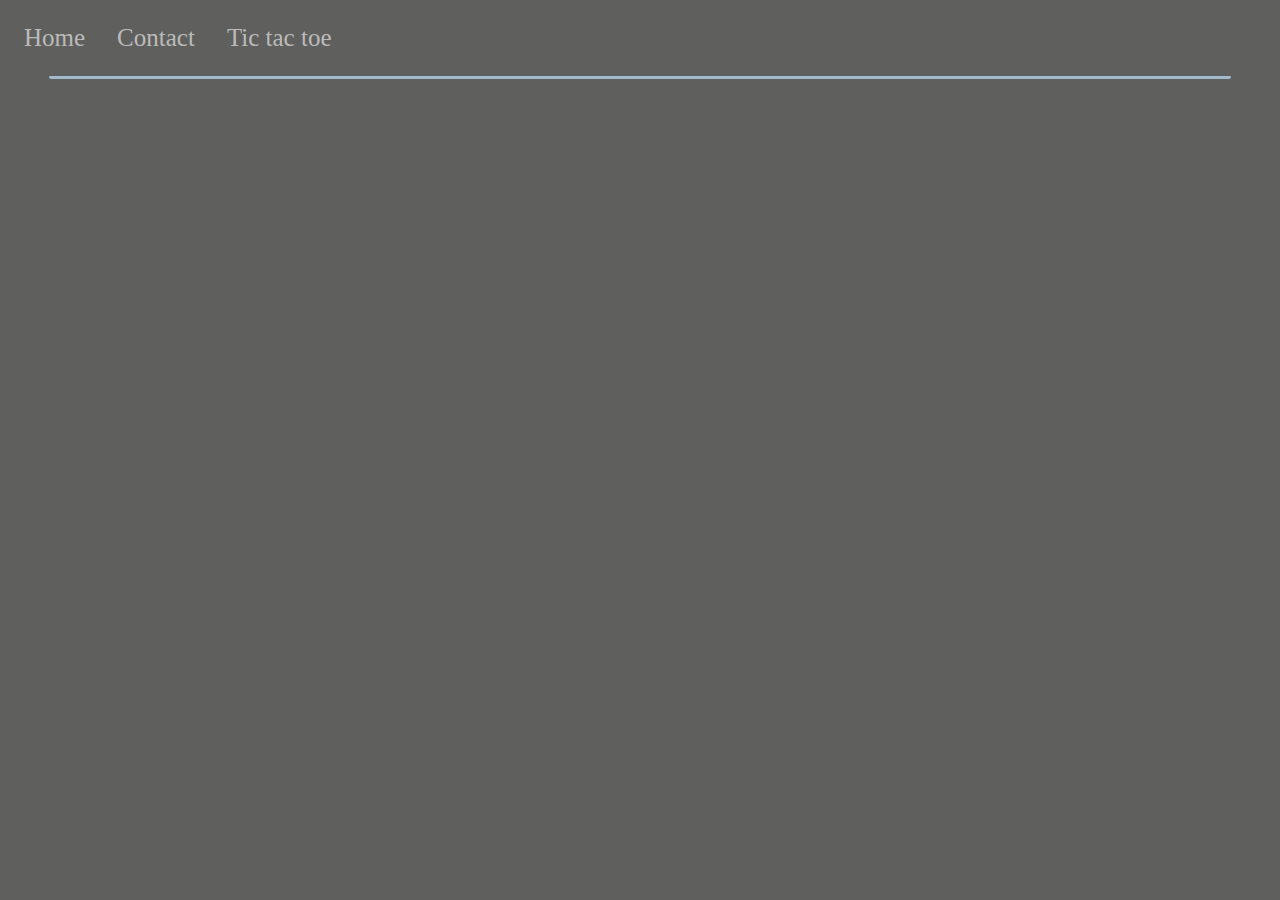
<file: contact.html>
<!DOCTYPE html>
<html lang="en">
<head>
    <meta charset="UTF-8">
    <meta http-equiv="X-UA-Compatible" content="IE=edge">
    <meta name="viewport" content="width=device-width, initial-scale=1.0">
    <link rel="stylesheet" type="text/css" href="src/style.css">
    <style>

    </style>
</head>
<body>
<div class="background">
    <nav id="topnav1" class="navbar">
        <a href="index.html">Home</a>
        <a href="contact.html">Contact</a>
        <a href="tictactoe.html">Tic tac toe</a>
    </nav>
    <hr class="divider">
</div>
</body>
</html>
</file>
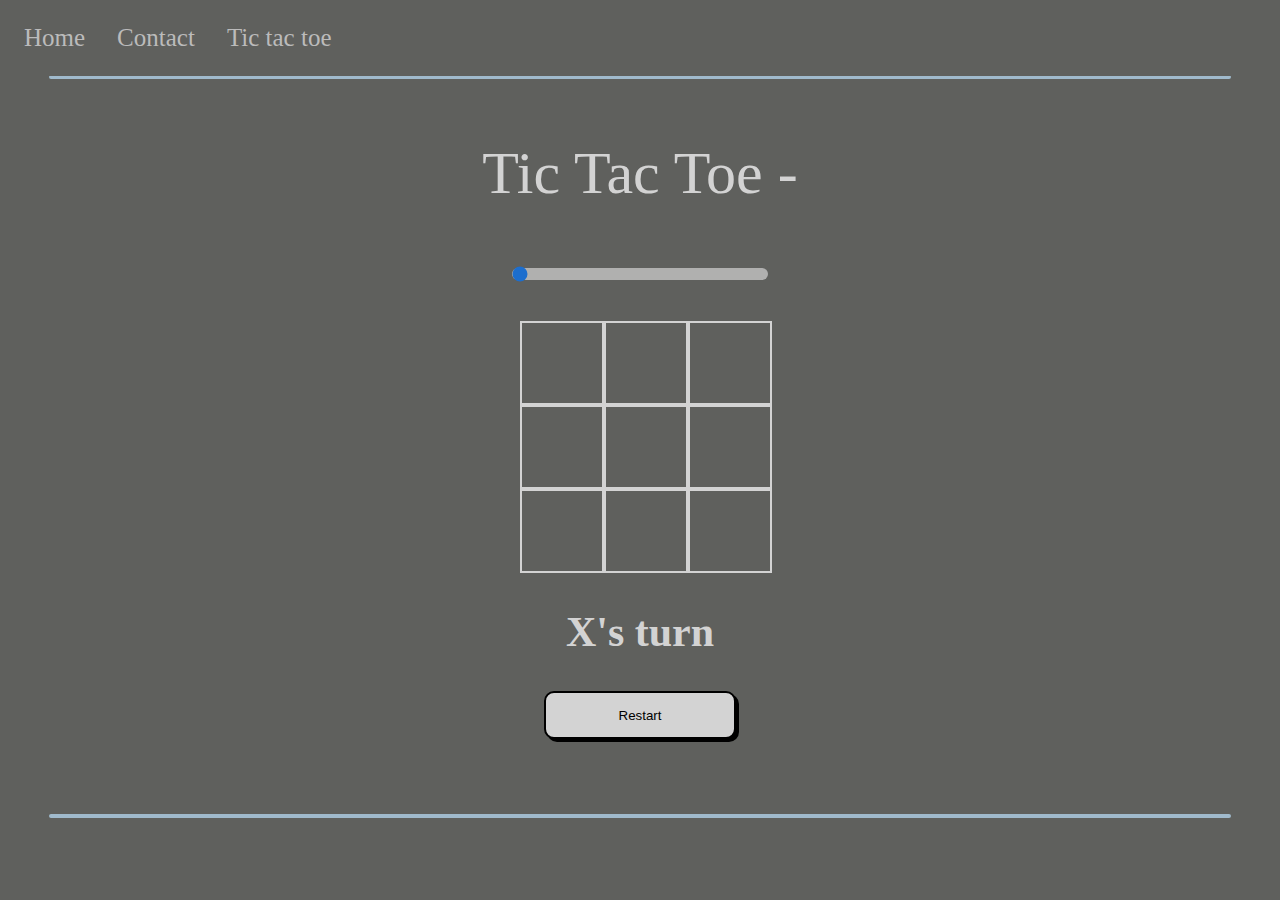
<file: tictactoe.html>
<!DOCTYPE html>
<html lang="en">
<head>
    <meta charset="UTF-8">
    <meta http-equiv="X-UA-Compatible" content="IE=edge">
    <meta name="viewport" content="width=device-width, initial-scale=1.0">
    <link rel="stylesheet" type="text/css" href="src/style.css">
    <style>
        .slidecontainer {
            text-align: center;
            font-size: 60px;
            color: lightgrey
        }

        h2 {
            text-align: center;
            font-size: 42px;
            color: lightgray;
        }

        hr {
            margin-bottom: 60px;
        }

        button {
            display: block;
            margin: auto;
        }

    </style>
</head>
<body>
    <div class="background">
        <nav class="navbar">
            <a href="index.html">Home</a>
            <a href="contact.html">Contact</a>
            <a href="tictactoe.html">Tic tac toe</a>
        </nav>
        <hr class="divider">

        <div id="containGame">
            <div class="slidecontainer">
                <p>Tic Tac Toe - <span id="titleDifficulty"></span></p>
                <input type="range" min="1" max="3" value="1" id="difficultySlider" oninput="difficultyTitle.textContent=['2 Player','Randomiser', 'Placeholder'][Number(this.value)-1];">
            </div>
            <h1></h1>
            <div id="containCells">
                <div cellIndex="0" class="cell"></div>
                <div cellIndex="1" class="cell"></div>
                <div cellIndex="2" class="cell"></div>
                <div cellIndex="3" class="cell"></div>
                <div cellIndex="4" class="cell"></div>
                <div cellIndex="5" class="cell"></div>
                <div cellIndex="6" class="cell"></div>
                <div cellIndex="7" class="cell"></div>
                <div cellIndex="8" class="cell"></div>
            </div>
            <h2 id="status"></h2>
            <button id="restart">Restart</button>
        </div>
        <hr class="divider">
    </div>
    <script src="src/tictactoe.js"></script>
</body>
</html>
</file>
<file: src/style.css>
.background {
    background-color: #5f605d;
    top: 0;
    left: 0;
    width: 100%;
    height: 100%;
    display: block;
    position: fixed;
    overflow: auto;
}

.navbar {
    height: 60px;
    width: 100%;
    position: fixed;
    top: 0%;
    z-index: 2;
    left: 0;
    float: left;
    background-color: #5f605d;
    overflow-x: hidden;
    padding-top: 16px;
}

.navbar a {
    padding: 8px 8px 8px 24px;
    text-decoration: none;
    font-size: 25px;
    color: #BBBBBB;
    display: block;
    float: left;

}

.navbar a:hover {
    color: #FFFFFF;
    transition: 0.25s;
}

.divider {
    color: #A0BACC;
    border-radius: 2px 2px 2px 2px;
    border: 2px solid;
    margin-top: 75px;
    width: 92%;
}

.cell {
    width: 80px;
    height: 80px;
    border: 2px solid lightgrey;
    line-height: 80px;
    font-size: 50px;
    text-align: center;
    color: lightgrey;
    cursor: pointer;
}

.cell:hover {
    background-color: #A0BACC;
}

#containGame {
    font-family: 'Times New Roman';
}

#containCells {
    display: grid;
    grid-template-columns: repeat(3, auto);
    width: 240px;
    margin:auto;
    padding-top: 20px;
}

button {
    display: block;
    cursor: pointer;
    width: 192px;
    height: 48px;
    border: 2px solid black;
    background-color: lightgrey;
    transition: 0.5s;
    border-radius: 10px;
    box-shadow: 3px 3px black;
}

button:hover {
    background-color: #A0BACC;
}

.slidecontainer {
    width: 100%;
    display: block;
    margin: auto;
}

#difficultySlider {
    appearance: none;  
    width: 20%; 
    height: 12px; 
    background: #d3d3d3; 
    outline: none; 
    opacity: 0.7; 
    -webkit-transition: .2s; 
    transition: opacity .2s;
    border-radius: 6px;
    display: block;
    margin: auto;
  }
</file>
